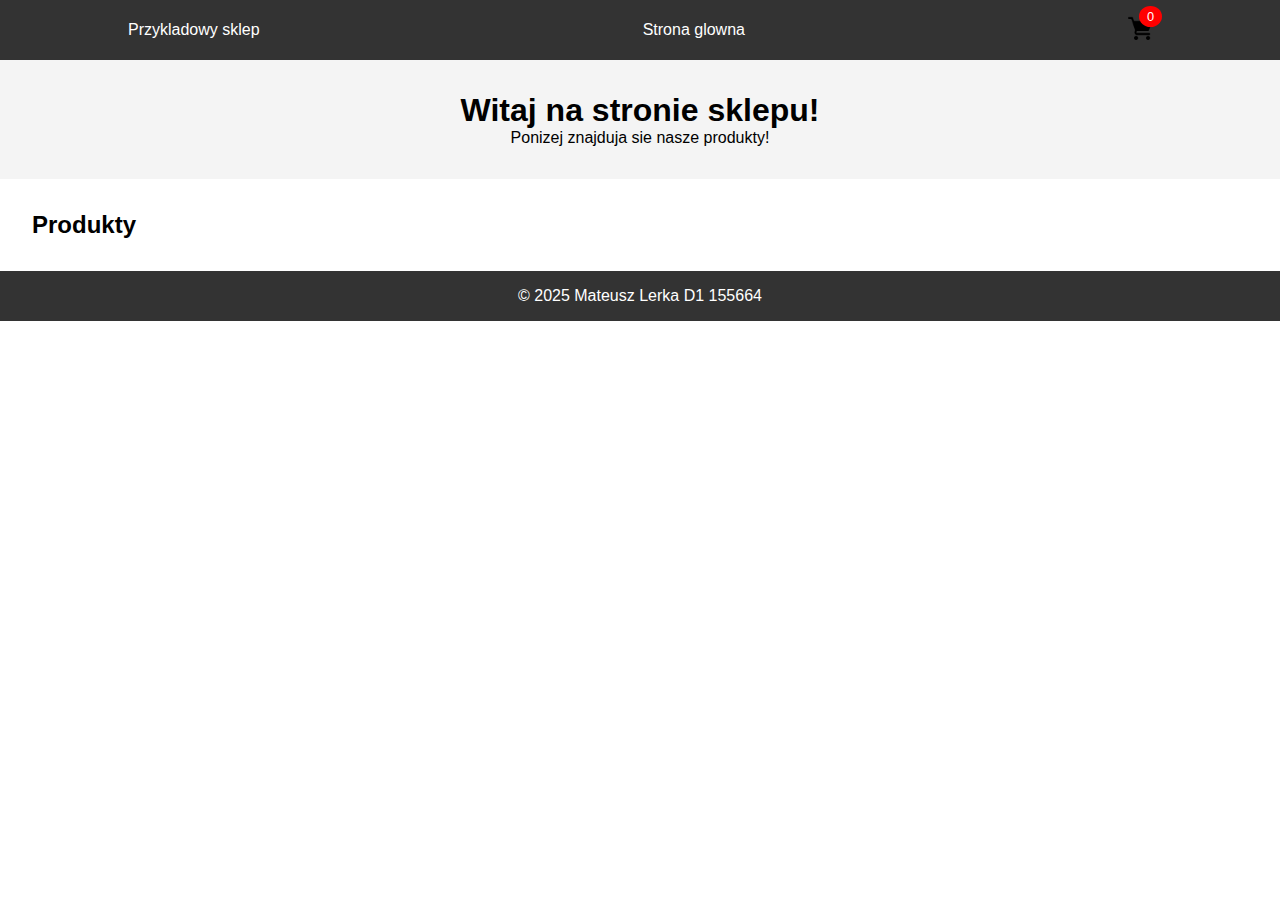
<file: index.html>
<!DOCTYPE html>
<html lang="pl">
<head>
    <meta charset="UTF-8">
    <meta name="viewport" content="width=device-width, initial-scale=1.0">
    <title>Przykladowa strona sklepu</title>
    <link rel="stylesheet" href="style.css">
</head>
<body>
    <header>
        <nav>
            <div class="logo">Przykladowy sklep</div>
            <ul class="nav-links">
                <li><a href="#">Strona glowna</a></li>
            </ul>
            <div class="cart-icon">
                <a href="cart.html"><img src="images/cart-icon.png" alt="Koszyk"></a>
                <span id="cart-count">0</span>
            </div>
        </nav>
    </header>

    <main>
        <section id="hero">
            <h1>Witaj na stronie sklepu!</h1>
            <p>Ponizej znajduja sie nasze produkty!</p>
        </section>

        <section id="product-list">
            <h2>Produkty</h2>
            <div class="products">
            </div>
        </section>
    </main>

    <footer>
        <p>&copy; 2025 Mateusz Lerka D1 155664</p>
    </footer>

    <script src="app.js"></script>

    <script>
        document.addEventListener('DOMContentLoaded', () => {
            const cartItems = JSON.parse(localStorage.getItem('cartItems')) || [];
            const cartCountEl = document.getElementById('cart-count');
            cartCountEl.textContent = cartItems.length;
        });
    </script>
</body>
</html>
</file>
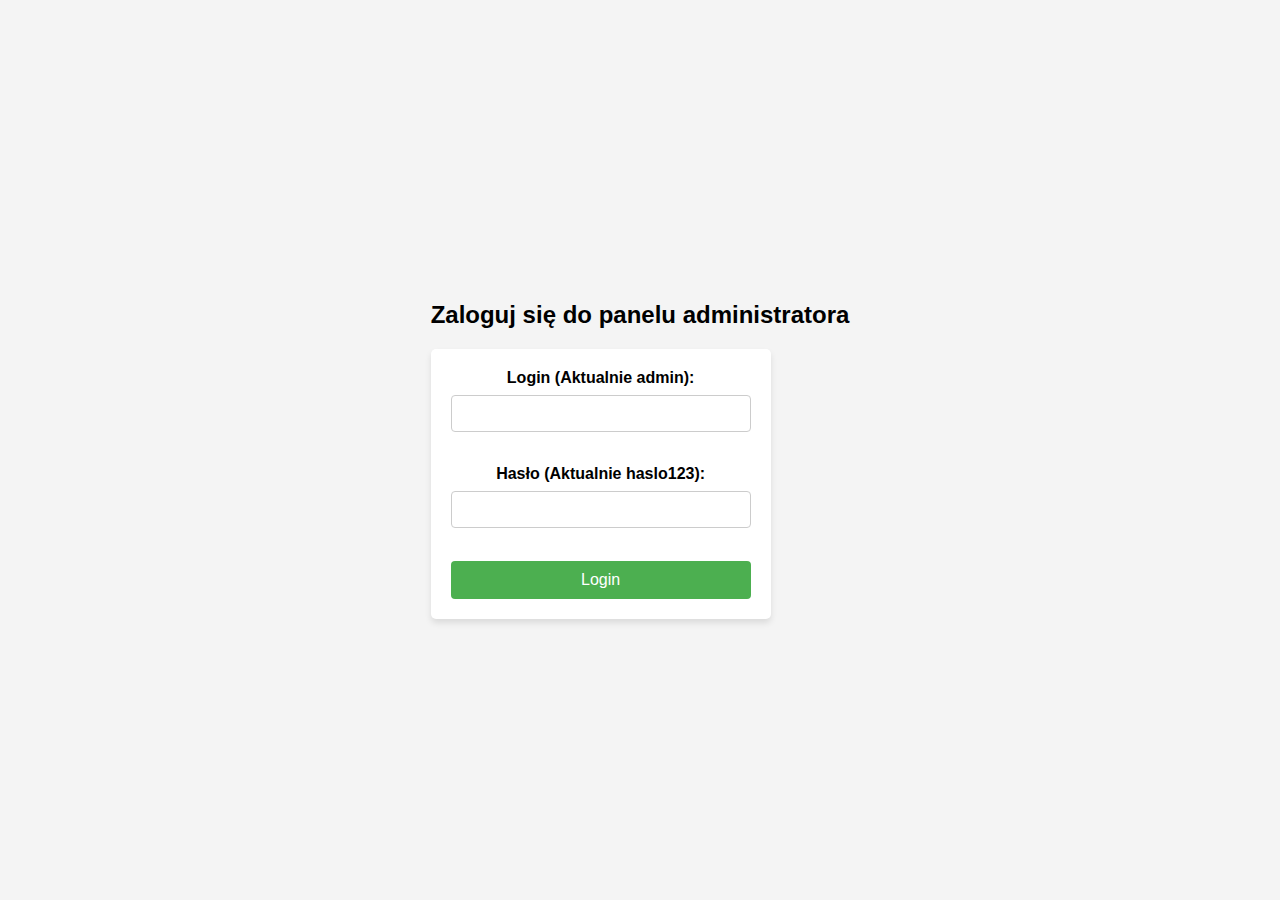
<file: admin.html>
<!DOCTYPE html>
<html lang="pl">
<head>
    <meta charset="UTF-8">
    <meta name="viewport" content="width=device-width, initial-scale=1.0">
    <title>Panel Administratora</title>
    <link rel="stylesheet" href="admin.css">
</head>
<body>
    <header>
        <nav>
            <div class="logo">Panel Administratora</div>
            <ul class="nav-links">
                <li><a href="index.html">Strona główna</a></li>
            </ul>
        </nav>
    </header>

    <div id="welcome-section">
        <h2>Zostałeś zalogowany do panelu admina!</h2>
        <button class="logout-btn" onclick="logout()">Wyloguj</button>
    </div>

    <main>
        <section id="admin-panel">
            <h2>Panel Administratora - Dodawanie produktów</h2>
            <form id="product-form" method="POST" action="api/add_product.php" enctype="multipart/form-data">
                <div class="form-group">
                    <label for="product-name">Nazwa Produktu:</label>
                    <input type="text" id="product-name" name="product-name" required>
                </div>
                <div class="form-group">
                    <label for="product-price">Cena (PLN):</label>
                    <input type="number" id="product-price" name="product-price" step="0.01" required>
                </div>
                <div class="form-group">
                    <label for="product-image">Zdjęcie:</label>
                    <input type="file" id="product-image" name="product-image" accept="image/*" required>
                </div>
                <button type="submit">Dodaj produkt</button>
            </form>
        </section>
    </main>

    <script>
        if (!localStorage.getItem("loggedIn")) {
            window.location.href = "login.html";
        }

        function logout() {
            localStorage.removeItem("loggedIn");
            window.location.href = "login.html";
        }
    </script>

    <footer>
        <p>&copy; 2025 Mateusz Lerka D1 155664</p>
    </footer>
</body>
</html>
</file>
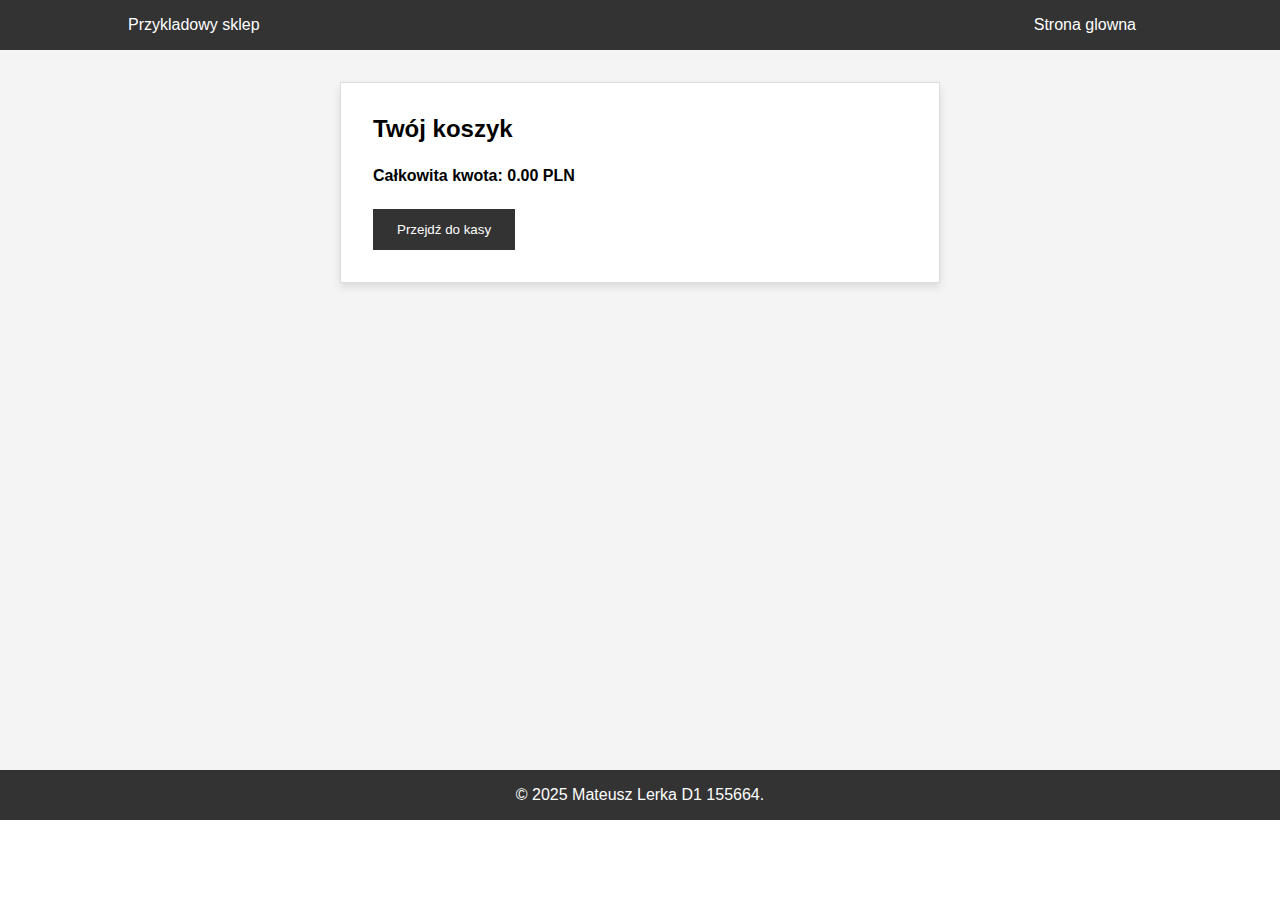
<file: cart.html>
<!DOCTYPE html>
<html lang="pl">
<head>
    <meta charset="UTF-8">
    <meta name="viewport" content="width=device-width, initial-scale=1.0">
    <title>Koszyk - Sklep</title>
    <link rel="stylesheet" href="cart.css">
</head>
<body>
    <header>
        <nav>
            <div class="logo">Przykladowy sklep</div>
            <ul class="nav-links">
                <li><a href="index.html">Strona glowna</a></li>
            </ul>
        </nav>
    </header>

    <main>
        <section id="cart">
            <h2>Twój koszyk</h2>
            <div id="cart-items-container">
                <ul id="cart-items">
                </ul>
                <div id="cart-summary">
                    <p>Całkowita kwota: <span id="total-price">0.00</span> PLN</p>
                </div>
                <button id="checkout-btn">Przejdź do kasy</button>
            </div>
        </section>
    </main>

    <footer>
        <p>&copy; 2025 Mateusz Lerka D1 155664.</p>
    </footer>

    <script>
        document.addEventListener('DOMContentLoaded', () => {
            const cartItems = JSON.parse(localStorage.getItem('cartItems')) || [];
            const cartListEl = document.getElementById('cart-items');
            const totalPriceEl = document.getElementById('total-price');
            let total = 0;

            cartItems.forEach((item, index) => {
                total += item.price;

                const li = document.createElement('li');
                li.textContent = `${item.name} - ${item.price.toFixed(2)} PLN`;

                const removeButton = document.createElement('button');
                removeButton.textContent = 'Usuń';
                removeButton.classList.add('remove-from-cart');
                
                removeButton.addEventListener('click', () => {
                    removeFromCart(index);
                });


                li.appendChild(removeButton);
                cartListEl.appendChild(li);
            });


            totalPriceEl.textContent = total.toFixed(2);
        });


        function removeFromCart(index) {
            const cartItems = JSON.parse(localStorage.getItem('cartItems')) || [];
            cartItems.splice(index, 1);
            localStorage.setItem('cartItems', JSON.stringify(cartItems));
            location.reload();
        }
    </script>
</body>
</html>
</file>
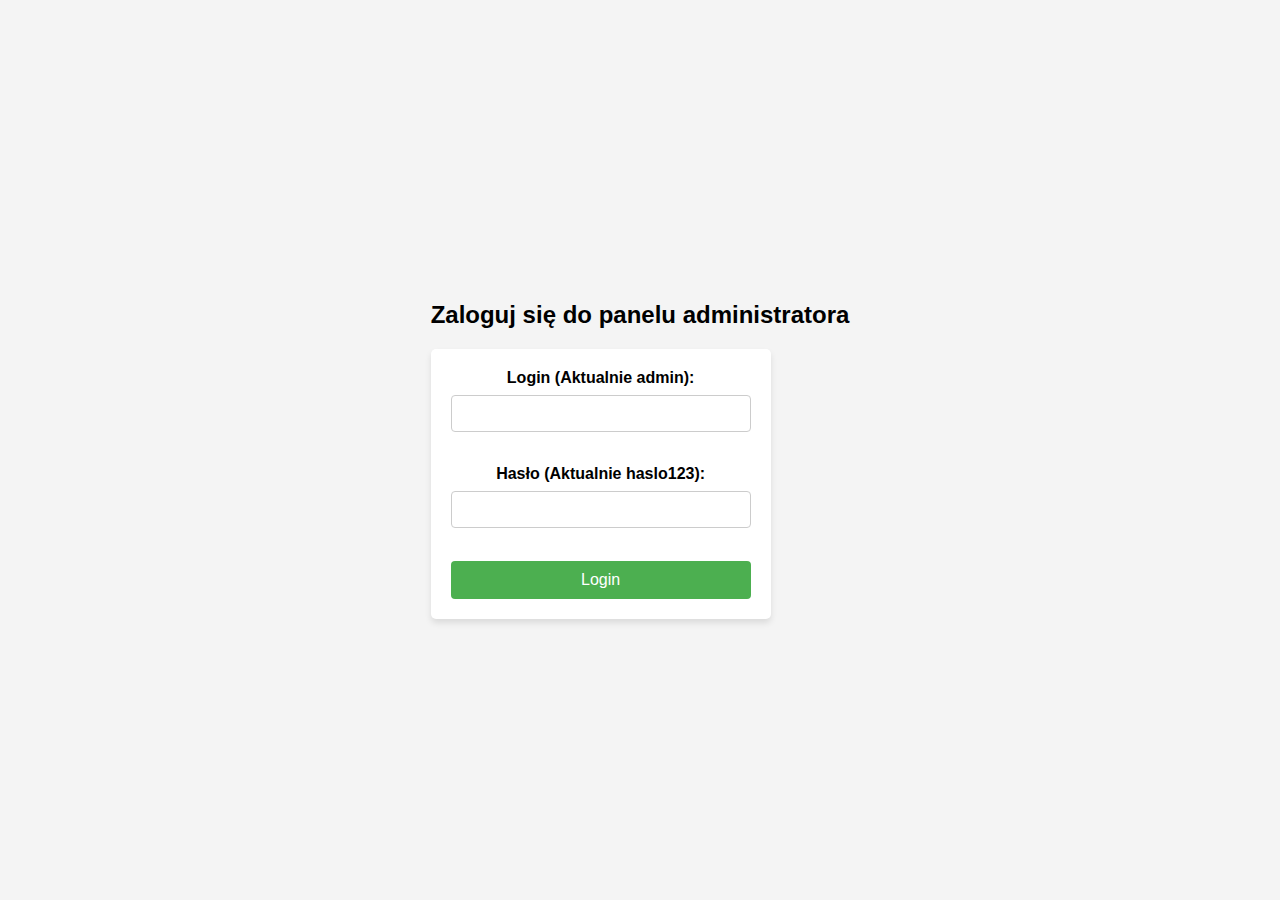
<file: login.html>
<!DOCTYPE html>
<html lang="pl">
<head>
    <meta charset="UTF-8">
    <meta name="viewport" content="width=device-width, initial-scale=1.0">
    <title>Logowanie</title>
    <link rel="stylesheet" href="login.css">
</head>
<body>
    <div class="login-container">
        <h2>Zaloguj się do panelu administratora</h2>
        <form id="login-form">
            <label for="username">Login (Aktualnie admin):</label>
            <input type="text" id="username" name="username" required><br><br>

            <label for="password">Hasło (Aktualnie haslo123):</label>
            <input type="password" id="password" name="password" required><br><br>

            <input type="submit" value="Login">
        </form>
        <p id="error-message" style="color: red;"></p>
    </div>

    <script>
        const correctUsername = "admin";
        const correctPassword = "haslo123";

        document.getElementById("login-form").addEventListener("submit", function(event) {
            event.preventDefault();

            const username = document.getElementById("username").value;
            const password = document.getElementById("password").value;

            if (username === correctUsername && password === correctPassword) {
                localStorage.setItem("loggedIn", "true");
                window.location.href = "admin.html";
            } else {
                document.getElementById("error-message").innerText = "Invalid username or password.";
            }
        });
    </script>
</body>
</html>
</file>
<file: style.css>
* {
    margin: 0;
    padding: 0;
    box-sizing: border-box;
}

body {
    font-family: Arial, sans-serif;
}

header {
    background-color: #333;
    color: white;
    padding: 1rem 0;
}

nav {
    display: flex;
    justify-content: space-between;
    align-items: center;
    width: 80%;
    margin: auto;
}

.nav-links {
    list-style: none;
    display: flex;
}

.nav-links li {
    margin: 0 1rem;
}

.nav-links a {
    color: white;
    text-decoration: none;
}

.cart-icon {
    display: flex;
    align-items: center;
    position: relative;
}

.cart-icon img {
    width: 24px;
    height: 24px;
}

#cart-count {
    background-color: red;
    color: white;
    border-radius: 50%;
    padding: 0.2rem 0.5rem;
    font-size: 0.8rem;
    position: absolute;
    top: -10px;
    right: -10px;
}

#hero {
    text-align: center;
    padding: 2rem 0;
    background-color: #f4f4f4;
}

#product-list {
    padding: 2rem;
}

.products {
    display: flex;
    flex-wrap: wrap;
    gap: 1rem;
    justify-content: center;
}

.product {
    border: 1px solid #ddd;
    width: 300px; 
    box-sizing: border-box;
    display: flex;
    flex-direction: column; 
    justify-content: space-between; 
    padding: 1rem;
}

.product img {
    width: 100%; 
    height: auto; 
    max-height: 200px; 
    object-fit: cover; 
    display: block;
    margin-bottom: 1rem;
}

.product-info {
    display: flex;
    flex-direction: column;
}

.product-info h3 {
    margin: 0;
    font-size: 16px;
}

.product-info p {
    margin: 5px 0;
    font-size: 14px;
}

.product-info button {
    align-self: flex-start; 
    background-color: #4CAF50;
    color: white;
    border: none;
    padding: 10px;
    cursor: pointer;
    font-size: 14px;
    margin-top: auto; 
}

.product-info button:hover {
    background-color: #45a049;
}

#cart {
    position: fixed;
    top: 10%;
    right: 10px;
    width: 300px;
    background-color: white;
    border: 1px solid #ddd;
    padding: 1rem;
    box-shadow: 0 4px 8px rgba(0, 0, 0, 0.1);
}

footer {
    text-align: center;
    padding: 1rem 0;
    background-color: #333;
    color: white;
}
</file>
<file: admin.css>
* {
    margin: 0;
    padding: 0;
    box-sizing: border-box;
}

body {
    font-family: Arial, sans-serif;
    background-color: #f4f4f4;
    color: #333;
}

header {
    background-color: #333;
    color: white;
    padding: 1.5rem 0;
}

nav {
    display: flex;
    justify-content: space-between;
    align-items: center;
    width: 80%;
    margin: 0 auto;
}

.nav-links {
    list-style: none;
    display: flex;
}

.nav-links li {
    margin: 0 1rem;
}

.nav-links a {
    color: white;
    text-decoration: none;
    transition: color 0.3s ease;
}

.nav-links a:hover {
    color: #4CAF50;
}

#welcome-section {
    text-align: center;
    padding: 20px;
    background-color: #fff;
    border-radius: 6px;
    box-shadow: 0 2px 5px rgba(0, 0, 0, 0.1);
    margin: 20px auto;
    max-width: 600px;
}

#welcome-section h2 {
    font-size: 24px;
    margin-bottom: 10px;
}

.logout-btn {
    background-color: #ff4d4d;
    color: white;
    padding: 12px 20px;
    border: none;
    border-radius: 5px;
    cursor: pointer;
    font-size: 16px;
    transition: background-color 0.3s ease;
}

.logout-btn:hover {
    background-color: #ff1a1a;
}

main {
    padding: 2rem;
    max-width: 800px;
    margin: 20px auto;
    background-color: white;
    box-shadow: 0 4px 8px rgba(0, 0, 0, 0.1);
    border-radius: 6px;
}

#admin-panel h2 {
    font-size: 28px;
    margin-bottom: 1.5rem;
    color: #333;
    text-align: center;
}

.form-group {
    margin-bottom: 1.5rem;
}

.form-group label {
    display: block;
    margin-bottom: 0.5rem;
    font-weight: bold;
    color: #555;
}

.form-group input {
    width: 100%;
    padding: 0.8rem;
    border: 1px solid #ddd;
    border-radius: 4px;
    box-sizing: border-box;
    font-size: 16px;
}

.form-group input[type="file"] {
    padding: 5px;
}

button[type="submit"] {
    background-color: #4CAF50;
    color: white;
    padding: 12px 20px;
    border: none;
    border-radius: 4px;
    cursor: pointer;
    font-size: 16px;
    width: 100%;
}

button[type="submit"]:hover {
    background-color: #45a049;
}

footer {
    text-align: center;
    padding: 1rem 0;
    background-color: #333;
    color: white;
    margin-top: 20px;
}

.container {
    width: 90%;
    max-width: 1200px;
    margin: auto;
}
</file>
<file: cart.css>
* {
    margin: 0;
    padding: 0;
    box-sizing: border-box;
}

body {
    font-family: Arial, sans-serif;
}

header {
    background-color: #333;
    color: white;
    padding: 1rem 0;
}

nav {
    display: flex;
    justify-content: space-between;
    align-items: center;
    width: 80%;
    margin: auto;
}

.nav-links {
    list-style: none;
    display: flex;
}

.nav-links li {
    margin: 0 1rem;
}

.nav-links a {
    color: white;
    text-decoration: none;
}

main {
    padding: 2rem;
    background-color: #f4f4f4;
    min-height: calc(100vh - 80px - 100px);
}

#cart {
    background-color: white;
    padding: 2rem;
    max-width: 600px;
    margin: auto;
    border: 1px solid #ddd;
    box-shadow: 0 4px 8px rgba(0, 0, 0, 0.1);
}

#cart-items {
    list-style: none;
    margin-bottom: 1.5rem;
}

#cart-items li {
    margin-bottom: 1rem;
    display: flex;
    justify-content: space-between;
    align-items: center;
}

#cart-summary {
    font-weight: bold;
    margin-bottom: 1.5rem;
}

#checkout-btn {
    padding: 0.8rem 1.5rem;
    background-color: #333;
    color: white;
    border: none;
    cursor: pointer;
}

#checkout-btn:hover {
    background-color: #555;
}

footer {
    text-align: center;
    padding: 1rem 0;
    background-color: #333;
    color: white;
}

.remove-from-cart {
    background-color: #ff4d4d;
    color: white;
    border: none;
    padding: 5px 10px;
    cursor: pointer;
    font-size: 14px;
    border-radius: 5px;
    margin-left: 10px; 
}

.remove-from-cart:hover {
    background-color: #ff1a1a;
}
</file>
<file: login.css>
body {
    font-family: Arial, sans-serif;
    background-color: #f4f4f4;
    margin: 0;
    padding: 0;
    display: flex;
    justify-content: center;
    align-items: center;
    height: 100vh;
}

h2 {
    text-align: center;
    margin-bottom: 20px;
}

form {
    background-color: #fff;
    padding: 20px;
    border-radius: 5px;
    box-shadow: 0 4px 6px rgba(0, 0, 0, 0.1);
    width: 300px;
    text-align: center;
}

label {
    display: block;
    margin-bottom: 8px;
    font-weight: bold;
}

input[type="text"],
input[type="password"] {
    width: 100%;
    padding: 10px;
    margin-bottom: 15px;
    border: 1px solid #ccc;
    border-radius: 4px;
    box-sizing: border-box;
}

input[type="submit"] {
    background-color: #4CAF50;
    color: white;
    padding: 10px 15px;
    border: none;
    border-radius: 4px;
    cursor: pointer;
    width: 100%;
    font-size: 16px;
}

input[type="submit"]:hover {
    background-color: #45a049;
}

#error-message {
    font-size: 14px;
    color: red;
    display: none;
}
</file>
